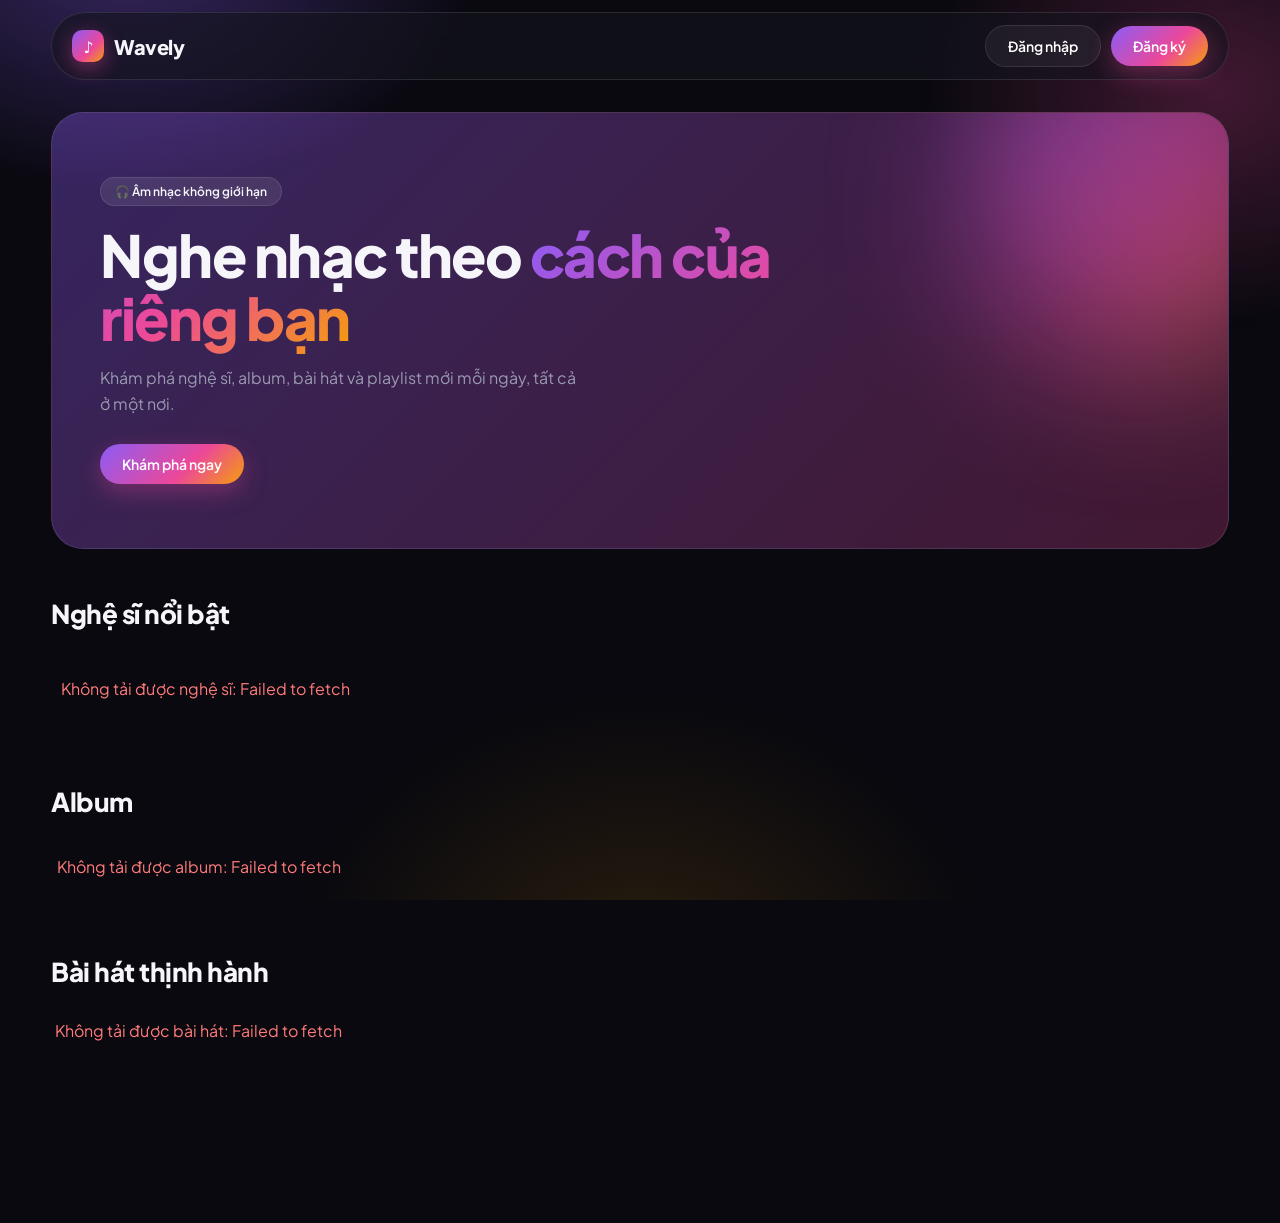
<file: index.html>
<!doctype html>
<html lang="vi">
  <head>
    <meta charset="UTF-8" />
    <meta name="viewport" content="width=device-width,initial-scale=1" />
    <title>Wavely - Trang chủ</title>
    <link rel="stylesheet" href="style.css" />
  </head>
  <body>
    <header id="nav"></header>
    <main>
      <div class="hero">
        <span class="tag">🎧 Âm nhạc không giới hạn</span>
        <h1>Nghe nhạc theo <span>cách của riêng bạn</span></h1>
        <p>
          Khám phá nghệ sĩ, album, bài hát và playlist mới mỗi ngày, tất cả ở
          một nơi.
        </p>
        <a class="btn" href="#artists-sec">Khám phá ngay</a>
      </div>

      <section id="artists-sec">
        <div class="sec-head"><h2>Nghệ sĩ nổi bật</h2></div>
        <div class="row" id="artists"></div>
      </section>
      <section>
        <div class="sec-head"><h2>Album</h2></div>
        <div class="row" id="albums"></div>
      </section>
      <section>
        <div class="sec-head"><h2>Bài hát thịnh hành</h2></div>
        <div class="tracks" id="tracks"></div>
      </section>
      <!-- <section>
        <div class="sec-head"><h2>Playlists</h2></div>
        <div class="row" id="playlists"></div>
      </section> -->
    </main>
    <div class="player" id="player" hidden>
      <img id="playerImg" alt="" />
      <div class="player-info">
        <b id="playerName"></b>
        <small id="playerArtist"></small>
      </div>
      <audio id="audio" controls></audio>
    </div>
    <script src="js/api.js"></script>
    <script src="js/home.js"></script>
  </body>
</html>
</file>
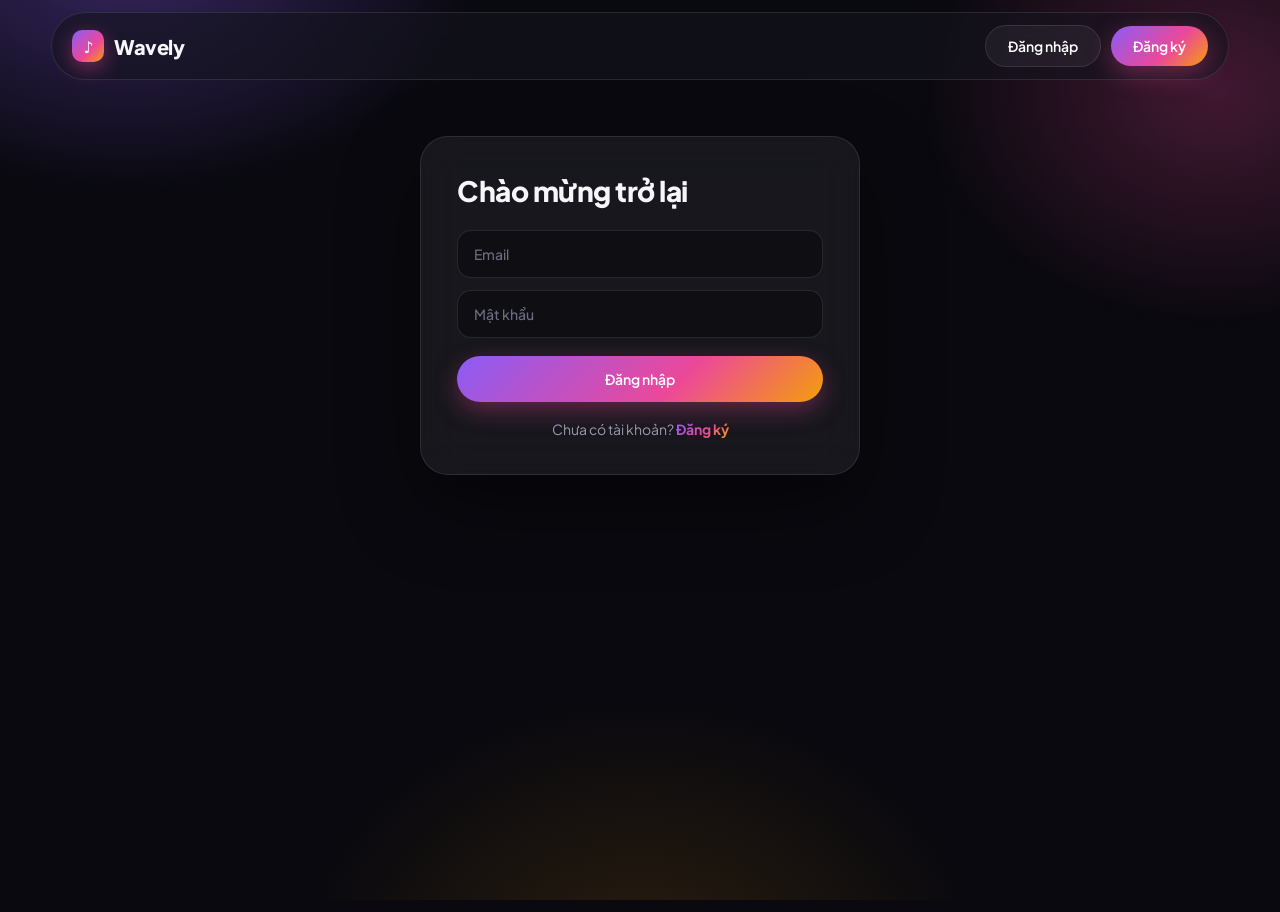
<file: login.html>
<!doctype html>
<html lang="vi">
  <head>
    <meta charset="UTF-8" />
    <meta name="viewport" content="width=device-width,initial-scale=1" />
    <title>Wavely - Đăng nhập</title>
    <link rel="stylesheet" href="style.css" />
  </head>
  <body>
    <header id="nav"></header>
    <div class="box">
      <h1>Chào mừng trở lại</h1>
      <div id="error" class="alert" hidden></div>
      <form id="form" novalidate>
        <input name="email" type="email" placeholder="Email" />
        <input name="password" type="password" placeholder="Mật khẩu" />
        <button class="btn" id="submit">Đăng nhập</button>
      </form>
      <p class="alt">Chưa có tài khoản? <a href="register.html">Đăng ký</a></p>
    </div>
    <script src="js/api.js"></script>
    <script src="js/login.js"></script>
  </body>
</html>
</file>
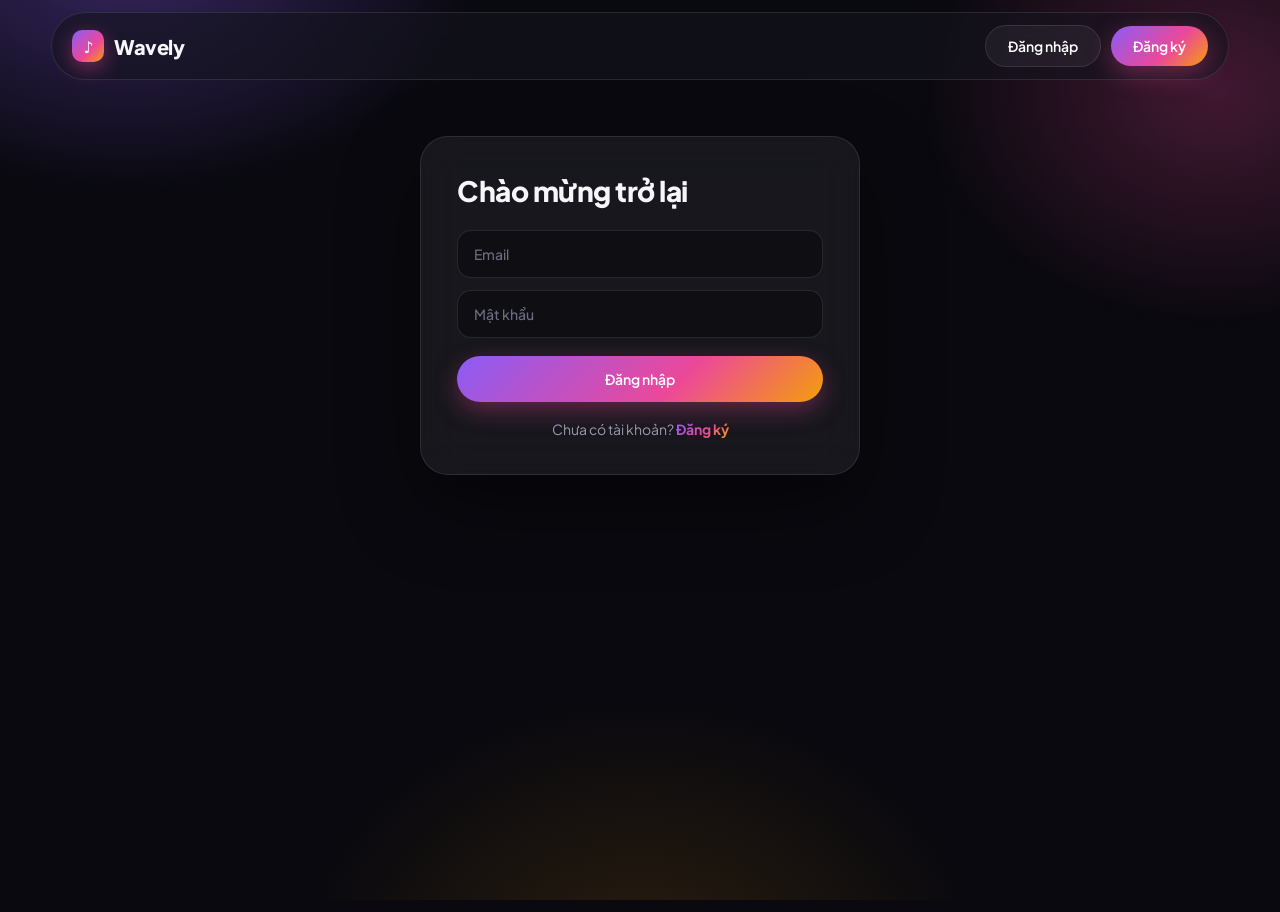
<file: profile.html>
<!doctype html>
<html lang="vi">
  <head>
    <meta charset="UTF-8" />
    <meta name="viewport" content="width=device-width,initial-scale=1" />
    <title>Wavely - Cá nhân</title>
    <link rel="stylesheet" href="style.css" />
  </head>
  <body>
    <header id="nav"></header>
    <div class="box" id="content"><div class="spin"></div></div>
    <script src="js/api.js"></script>
    <script src="js/profile.js"></script>
  </body>
</html>
</file>
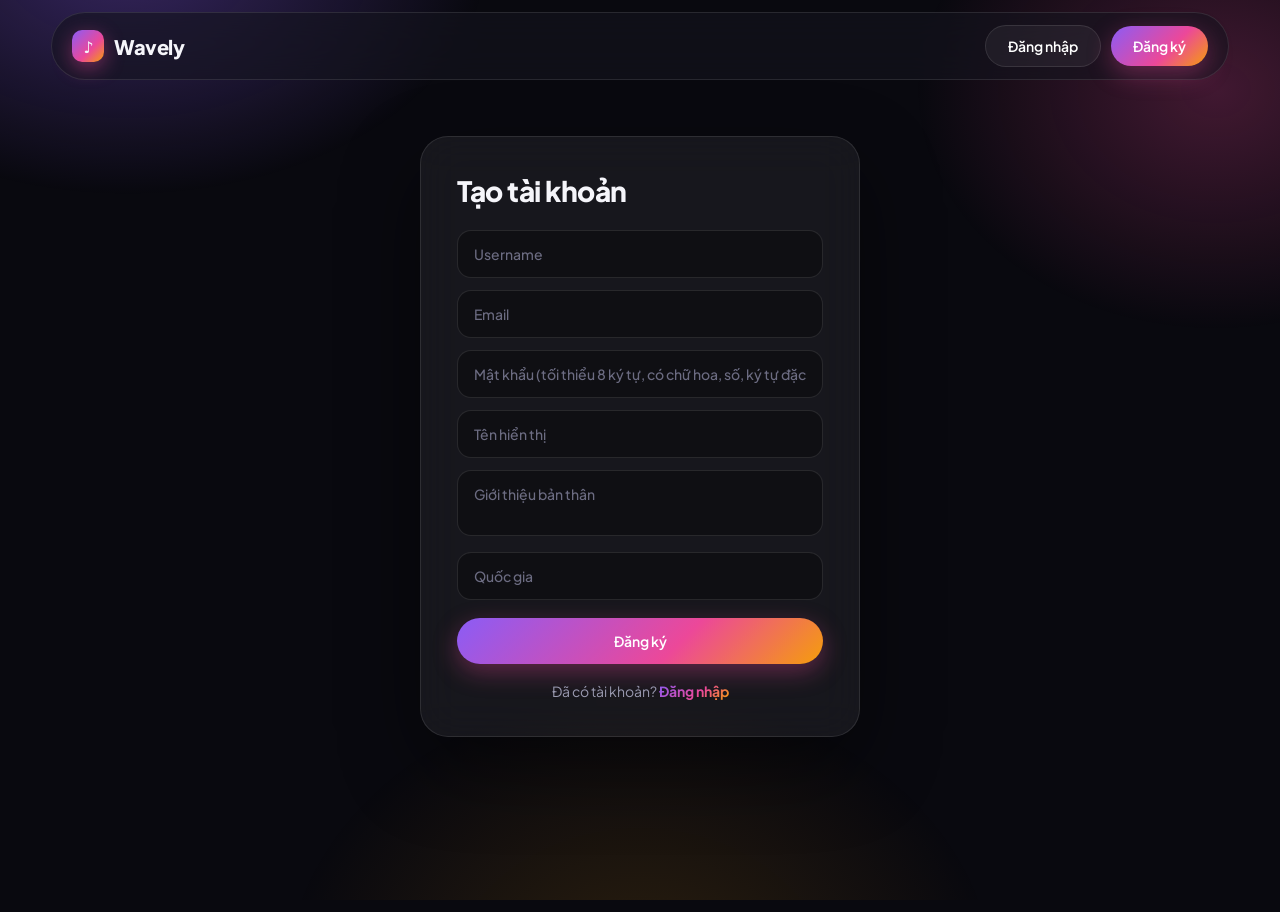
<file: register.html>
<!doctype html>
<html lang="vi">
  <head>
    <meta charset="UTF-8" />
    <meta name="viewport" content="width=device-width,initial-scale=1" />
    <title>Wavely - Đăng ký</title>
    <link rel="stylesheet" href="style.css" />
  </head>
  <body>
    <header id="nav"></header>
    <div class="box">
      <h1>Tạo tài khoản</h1>
      <div id="error" class="alert" hidden></div>
      <form id="form" novalidate>
        <input name="username" placeholder="Username" />
        <input name="email" type="email" placeholder="Email" />
        <input
          name="password"
          type="password"
          placeholder="Mật khẩu (tối thiểu 8 ký tự, có chữ hoa, số, ký tự đặc biệt)"
        />
        <input name="display_name" placeholder="Tên hiển thị" />
        <textarea
          name="bio"
          rows="2"
          placeholder="Giới thiệu bản thân"
        ></textarea>
        <input name="country" placeholder="Quốc gia" />
        <button class="btn" id="submit">Đăng ký</button>
      </form>
      <p class="alt">Đã có tài khoản? <a href="login.html">Đăng nhập</a></p>
    </div>
    <script src="js/api.js"></script>
    <script src="js/register.js"></script>
  </body>
</html>
</file>
<file: style.css>
@import url("https://fonts.googleapis.com/css2?family=Plus+Jakarta+Sans:wght@400;500;600;700;800&display=swap");

:root {
  --bg: #09090f;
  --surface: rgba(255, 255, 255, 0.05);
  --surface-2: rgba(255, 255, 255, 0.09);
  --line: rgba(255, 255, 255, 0.1);
  --ink: #f5f5fa;
  --mute: #9a9ab0;
  --grad: linear-gradient(135deg, #8b5cf6 0%, #ec4899 60%, #f59e0b 100%);
  --radius: 22px;
}
* {
  box-sizing: border-box;
  margin: 0;
  padding: 0;
}
html {
  scroll-behavior: smooth;
}
body {
  font-family: "Plus Jakarta Sans", system-ui, sans-serif;
  color: var(--ink);
  background: var(--bg);
  min-height: 100vh;
  -webkit-font-smoothing: antialiased;
}
/* nền aurora */
body::before {
  content: "";
  position: fixed;
  inset: 0;
  z-index: -1;
  pointer-events: none;
  background:
    radial-gradient(
      600px 400px at 10% -5%,
      rgba(139, 92, 246, 0.35),
      transparent 60%
    ),
    radial-gradient(
      500px 400px at 95% 10%,
      rgba(236, 72, 153, 0.25),
      transparent 60%
    ),
    radial-gradient(
      600px 500px at 50% 110%,
      rgba(245, 158, 11, 0.15),
      transparent 60%
    );
}
a {
  color: inherit;
  text-decoration: none;
}
::-webkit-scrollbar {
  height: 8px;
  width: 8px;
}
::-webkit-scrollbar-thumb {
  background: var(--surface-2);
  border-radius: 99px;
}

/* NAVBAR */
.nav {
  position: sticky;
  top: 12px;
  z-index: 10;
  margin: 12px 4% 0;
  padding: 12px 20px;
  display: flex;
  justify-content: space-between;
  align-items: center;
  background: rgba(20, 20, 30, 0.6);
  backdrop-filter: blur(18px);
  -webkit-backdrop-filter: blur(18px);
  border: 1px solid var(--line);
  border-radius: 99px;
}
.logo {
  display: flex;
  align-items: center;
  gap: 10px;
  font-weight: 800;
  font-size: 20px;
  letter-spacing: -0.5px;
}
.logo i {
  width: 32px;
  height: 32px;
  border-radius: 10px;
  background: var(--grad);
  display: grid;
  place-items: center;
  font-style: normal;
  font-size: 16px;
  box-shadow: 0 6px 20px rgba(236, 72, 153, 0.45);
}
.nav-r {
  display: flex;
  gap: 10px;
  align-items: center;
}

/* BUTTON */
.btn {
  border: 0;
  background: var(--grad);
  color: #fff;
  padding: 11px 22px;
  border-radius: 99px;
  font:
    600 14px "Plus Jakarta Sans",
    sans-serif;
  cursor: pointer;
  display: inline-block;
  text-align: center;
  box-shadow: 0 8px 24px rgba(236, 72, 153, 0.35);
  transition:
    transform 0.2s,
    box-shadow 0.2s,
    filter 0.2s;
}
.btn:hover {
  transform: translateY(-2px);
  filter: brightness(1.1);
}
.btn.ghost {
  background: var(--surface);
  box-shadow: none;
  border: 1px solid var(--line);
}
.btn.ghost:hover {
  background: var(--surface-2);
}
.btn:disabled {
  opacity: 0.6;
  cursor: wait;
  transform: none;
}

main {
  padding: 32px 4% 80px;
  max-width: 1500px;
  margin: 0 auto;
}

/* HERO */
.hero {
  position: relative;
  overflow: hidden;
  border-radius: 32px;
  padding: 64px 48px;
  margin-bottom: 48px;
  background: linear-gradient(
    135deg,
    rgba(139, 92, 246, 0.35),
    rgba(236, 72, 153, 0.25)
  );
  border: 1px solid var(--line);
}
.hero::after {
  content: "";
  position: absolute;
  right: -80px;
  top: -80px;
  width: 340px;
  height: 340px;
  border-radius: 50%;
  background: var(--grad);
  filter: blur(70px);
  opacity: 0.55;
}
.hero > * {
  position: relative;
  z-index: 1;
}
.hero .tag {
  display: inline-block;
  background: var(--surface-2);
  border: 1px solid var(--line);
  padding: 6px 14px;
  border-radius: 99px;
  font-size: 12px;
  font-weight: 600;
  margin-bottom: 18px;
}
.hero h1 {
  font-size: clamp(32px, 5vw, 58px);
  line-height: 1.08;
  font-weight: 800;
  letter-spacing: -1.5px;
  max-width: 700px;
}
.hero h1 span {
  background: var(--grad);
  -webkit-background-clip: text;
  background-clip: text;
  color: transparent;
}
.hero p {
  color: var(--mute);
  margin: 16px 0 28px;
  max-width: 480px;
  line-height: 1.6;
}

/* SECTION */
section {
  margin-bottom: 48px;
}
.sec-head {
  display: flex;
  align-items: end;
  justify-content: space-between;
  margin-bottom: 18px;
}
section h2 {
  font-size: 26px;
  font-weight: 800;
  letter-spacing: -0.5px;
}

/* HÀNG CUỘN NGANG */
.row {
  display: flex;
  gap: 18px;
  overflow-x: auto;
  padding: 6px 2px 16px;
  scroll-snap-type: x proximity;
}
.card {
  flex: 0 0 184px;
  scroll-snap-align: start;
  padding: 14px;
  border-radius: var(--radius);
  background: var(--surface);
  border: 1px solid var(--line);
  transition: 0.25s;
  cursor: pointer;
}
.card:hover {
  background: var(--surface-2);
  transform: translateY(-6px);
  box-shadow: 0 18px 40px rgba(0, 0, 0, 0.4);
}
.card.round {
  flex-basis: 170px;
  padding: 16px 12px 14px;
  background: rgba(255, 255, 255, 0.03);
  border-color: rgba(255, 255, 255, 0.08);
}
.thumb {
  position: relative;
}
.thumb img,
.ph {
  width: 100%;
  aspect-ratio: 1;
  object-fit: cover;
  border-radius: 16px;
  display: block;
  background: var(--surface-2);
}
.ph {
  background: var(--grad);
  opacity: 0.5;
}
.round .thumb {
  display: flex;
  justify-content: center;
}
.round .thumb img,
.round .ph {
  width: 130px;
  height: 130px;
  border-radius: 50%;
  box-shadow: 0 12px 30px rgba(139, 92, 246, 0.25);
}
.round .play {
  right: 18px;
  bottom: 12px;
  width: 36px;
  height: 36px;
  font-size: 14px;
}
.play {
  position: absolute;
  right: 8px;
  bottom: 8px;
  width: 44px;
  height: 44px;
  border-radius: 50%;
  border: 0;
  background: var(--grad);
  color: #fff;
  font-size: 16px;
  cursor: pointer;
  display: grid;
  place-items: center;
  opacity: 0;
  transform: translateY(10px);
  transition: 0.25s;
  box-shadow: 0 8px 20px rgba(236, 72, 153, 0.5);
}
.card:hover .play {
  opacity: 1;
  transform: none;
}
.card b {
  display: block;
  margin-top: 14px;
  font-size: 15px;
  font-weight: 700;
  white-space: nowrap;
  overflow: hidden;
  text-overflow: ellipsis;
}
.card small {
  display: block;
  margin-top: 3px;
  color: var(--mute);
  font-size: 12.5px;
  white-space: nowrap;
  overflow: hidden;
  text-overflow: ellipsis;
}
.round b,
.round small {
  text-align: center;
}

/* DANH SÁCH BÀI HÁT */
.tracks {
  display: grid;
  grid-template-columns: repeat(auto-fill, minmax(340px, 1fr));
  gap: 10px;
}
.track {
  display: flex;
  align-items: center;
  gap: 14px;
  padding: 10px 16px 10px 10px;
  border-radius: 18px;
  background: var(--surface);
  border: 1px solid var(--line);
  transition: 0.2s;
  cursor: pointer;
}
.track:hover {
  background: var(--surface-2);
  transform: translateX(4px);
}
.track .no {
  width: 22px;
  text-align: center;
  color: var(--mute);
  font-size: 13px;
  font-weight: 600;
}
.track img,
.track .ph {
  width: 52px;
  height: 52px;
  border-radius: 12px;
  object-fit: cover;
  flex: none;
}
.track .meta {
  flex: 1;
  min-width: 0;
}
.track .meta b {
  display: block;
  font-size: 14.5px;
  white-space: nowrap;
  overflow: hidden;
  text-overflow: ellipsis;
}
.track .meta small {
  color: var(--mute);
  font-size: 12.5px;
}
.track .time {
  color: var(--mute);
  font-size: 13px;
  font-variant-numeric: tabular-nums;
}

/* TRẠNG THÁI */
.msg {
  color: var(--mute);
  padding: 14px 4px;
}
.msg.err {
  color: #ff7b7b;
}
.spin {
  width: 26px;
  height: 26px;
  border: 3px solid var(--line);
  border-top-color: #ec4899;
  border-radius: 50%;
  animation: s 0.7s linear infinite;
  margin: 12px;
}
@keyframes s {
  to {
    transform: rotate(360deg);
  }
}

/* FORM ĐĂNG NHẬP / ĐĂNG KÝ / CÁ NHÂN */
.box {
  max-width: 440px;
  margin: 56px auto;
  padding: 36px;
  border-radius: 28px;
  background: rgba(255, 255, 255, 0.06);
  backdrop-filter: blur(20px);
  -webkit-backdrop-filter: blur(20px);
  border: 1px solid var(--line);
  box-shadow: 0 30px 80px rgba(0, 0, 0, 0.45);
}
#content.box {
  max-width: 560px;
}
.box h1 {
  margin-bottom: 22px;
  font-size: 28px;
  font-weight: 800;
  letter-spacing: -0.5px;
}
.box input,
.box textarea {
  width: 100%;
  padding: 14px 16px;
  margin-bottom: 12px;
  color: var(--ink);
  font:
    500 14px "Plus Jakarta Sans",
    sans-serif;
  background: rgba(0, 0, 0, 0.3);
  border: 1.5px solid var(--line);
  border-radius: 14px;
  transition: 0.2s;
  resize: none;
}
.box input::placeholder,
.box textarea::placeholder {
  color: #6c6c82;
}
.box input:focus,
.box textarea:focus {
  outline: 0;
  border-color: #ec4899;
  box-shadow: 0 0 0 4px rgba(236, 72, 153, 0.15);
}
.box .btn {
  width: 100%;
  padding: 14px;
  margin-top: 6px;
}
.box p.alt {
  margin-top: 18px;
  text-align: center;
  font-size: 14px;
  color: var(--mute);
}
.box p.alt a {
  background: var(--grad);
  -webkit-background-clip: text;
  background-clip: text;
  color: transparent;
  font-weight: 700;
}
.alert {
  background: rgba(255, 90, 90, 0.12);
  border: 1px solid rgba(255, 90, 90, 0.35);
  color: #ff9c9c;
  padding: 12px 16px;
  border-radius: 14px;
  margin-bottom: 14px;
  font-size: 14px;
}

.profile {
  display: flex;
  gap: 22px;
  align-items: center;
  margin-bottom: 24px;
}
.profile img,
.profile .ph {
  width: 96px;
  height: 96px;
  border-radius: 50%;
  object-fit: cover;
  padding: 3px;
  background: var(--grad);
}
.profile .ph {
  opacity: 1;
}
.profile h1 {
  margin: 0 0 4px;
}
.info div {
  display: flex;
  justify-content: space-between;
  gap: 16px;
  padding: 14px 0;
  border-bottom: 1px solid var(--line);
  font-size: 14px;
}
.info div:last-child {
  border: 0;
}
.info span:first-child {
  color: var(--mute);
}
.info span:last-child {
  font-weight: 600;
  text-align: right;
  word-break: break-word;
}

@media (max-width: 600px) {
  .hero {
    padding: 40px 24px;
  }
  .nav {
    margin: 8px 3% 0;
    padding: 10px 14px;
  }
  .box {
    margin: 32px 4%;
    padding: 26px;
  }
  .tracks {
    grid-template-columns: 1fr;
  }
}

/* ===== NGHỆ SĨ NỔI BẬT ===== */
#artists {
  gap: 22px;
  padding: 16px 6px 24px; /* chừa chỗ để card nổi lên không bị cắt */
}

#artists .card {
  flex: 0 0 168px;
  padding: 10px 10px 14px;
  background: transparent;
  border: 1px solid transparent;
  border-radius: 24px;
  text-align: center;
}

#artists .card:hover {
  background: var(--surface);
  border-color: var(--line);
  transform: translateY(-6px);
  box-shadow: 0 18px 40px rgba(0, 0, 0, 0.35);
}

/* Ảnh tròn có viền gradient */
#artists .thumb {
  padding: 3px;
  border-radius: 50%;
  background: var(--line);
  transition:
    background 0.25s,
    box-shadow 0.25s;
}

#artists .card:hover .thumb {
  background: var(--grad);
  box-shadow: 0 10px 30px rgba(236, 72, 153, 0.35);
}

#artists .thumb img,
#artists .thumb .ph {
  border-radius: 50%;
  border: 3px solid var(--bg);
}

/* Nút play nằm đúng góc dưới bên phải của vòng tròn */
#artists .play {
  right: 4px;
  bottom: 4px;
  width: 40px;
  height: 40px;
  font-size: 14px;
}

#artists .card b {
  margin-top: 14px;
  font-size: 15px;
}

#artists .card small {
  margin-top: 4px;
  font-size: 12px;
  color: var(--mute);
}

@media (max-width: 600px) {
  #artists .card {
    flex-basis: 140px;
  }
}

/* ===== THANH PHÁT NHẠC ===== */
.player {
  position: fixed;
  left: 4%;
  right: 4%;
  bottom: 14px;
  z-index: 20;
  display: flex;
  align-items: center;
  gap: 14px;
  padding: 10px 18px 10px 10px;
  background: rgba(20, 20, 30, 0.88);
  backdrop-filter: blur(18px);
  -webkit-backdrop-filter: blur(18px);
  border: 1px solid var(--line);
  border-radius: 22px;
}
.player[hidden] {
  display: none;
}
.player img {
  width: 52px;
  height: 52px;
  border-radius: 12px;
  object-fit: cover;
  background: var(--grad);
  flex: none;
}
.player-info {
  min-width: 0;
  width: 180px;
  flex: none;
}
.player-info b,
.player-info small {
  display: block;
  white-space: nowrap;
  overflow: hidden;
  text-overflow: ellipsis;
}
.player-info small {
  color: var(--mute);
  font-size: 12.5px;
}
.player audio {
  flex: 1;
  min-width: 0;
  height: 40px;
}
.track.playing {
  border-color: #ec4899;
  background: var(--surface-2);
}
main {
  padding-bottom: 120px;
}
@media (max-width: 600px) {
  .player-info {
    width: 100px;
  }
}
</file>
